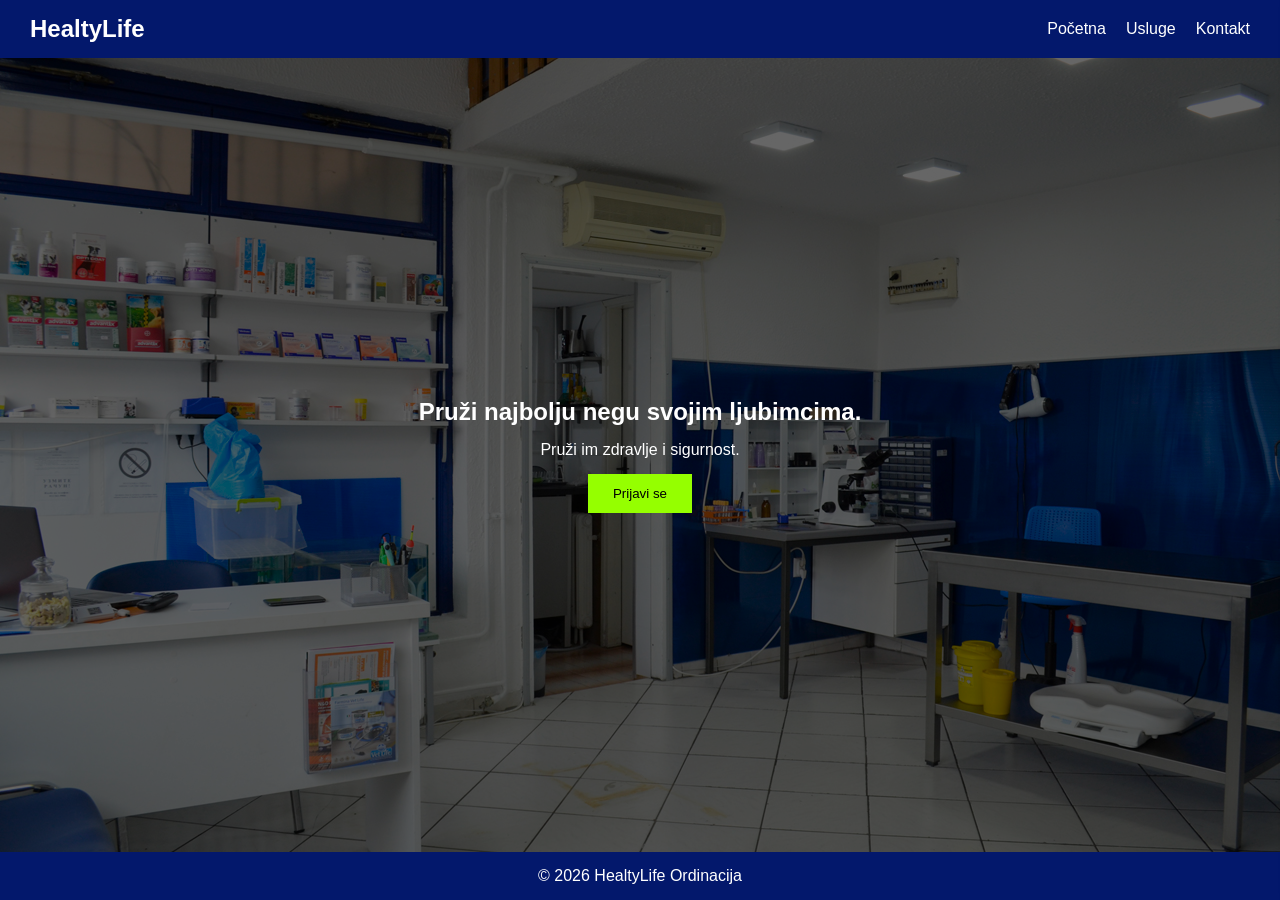
<file: index.html>
<!DOCTYPE html>
<html lang="en">

<head>
    <meta charset="UTF-8">
    <meta name="viewport" content="width=device-width, initial-scale=1.0">
    <title>HealtyLife Ordinacija</title>
    <link rel="stylesheet" href="style.css">
</head>

<body>
    <!-- NAV -->
    <nav>
        <h1>HealtyLife</h1>
        <ul>
            <li><a href="index.html">Početna</a></li>
            <li><a href="usluge.html">Usluge</a></li>
            <li><a href="kontakt.html">Kontakt</a></li>
        </ul>
    </nav>

    <main>
        <!-- HERO -->
        <header>
            <div class="overlay">
                <h2>Pruži najbolju negu svojim ljubimcima.</h2>
                <p>Pruži im zdravlje i sigurnost.</p>
                <button id="openForm">Prijavi se</button>
            </div>
        </header>
    </main>

    <div id="modal" class="modal">
        <div class="modal-content">

            <span id="closeModal">&times;</span>

            <h2>Prijava</h2>

            <form>
                <input type="text" placeholder="Ime" required>
                <input type="email" placeholder="Email" required>
                <button type="submit">Pošalji</button>
            </form>

        </div>
    </div>

    <div id="sidebar" class="sidebar">

        <span id="closeSidebar">&times;</span>

        <h2>Prijava</h2>

        <form>
            <input type="text" placeholder="Ime" required>
            <input type="email" placeholder="Email" required>
            <button type="submit">Pošalji</button>
        </form>

    </div>

    <!-- FOOTER -->
    <footer>
        <p>© 2026 HealtyLife Ordinacija</p>
    </footer>

    <script>        
        const openBtn = document.getElementById("openForm");
        const sidebar = document.getElementById("sidebar");
        const closeBtn = document.getElementById("closeSidebar");

        // otvori sidebar
        openBtn.onclick = function () {
            sidebar.classList.add("active");
        }

        // zatvori sidebar
        closeBtn.onclick = function () {
            sidebar.classList.remove("active");
        }
    </script>
</body>

</html>
</file>
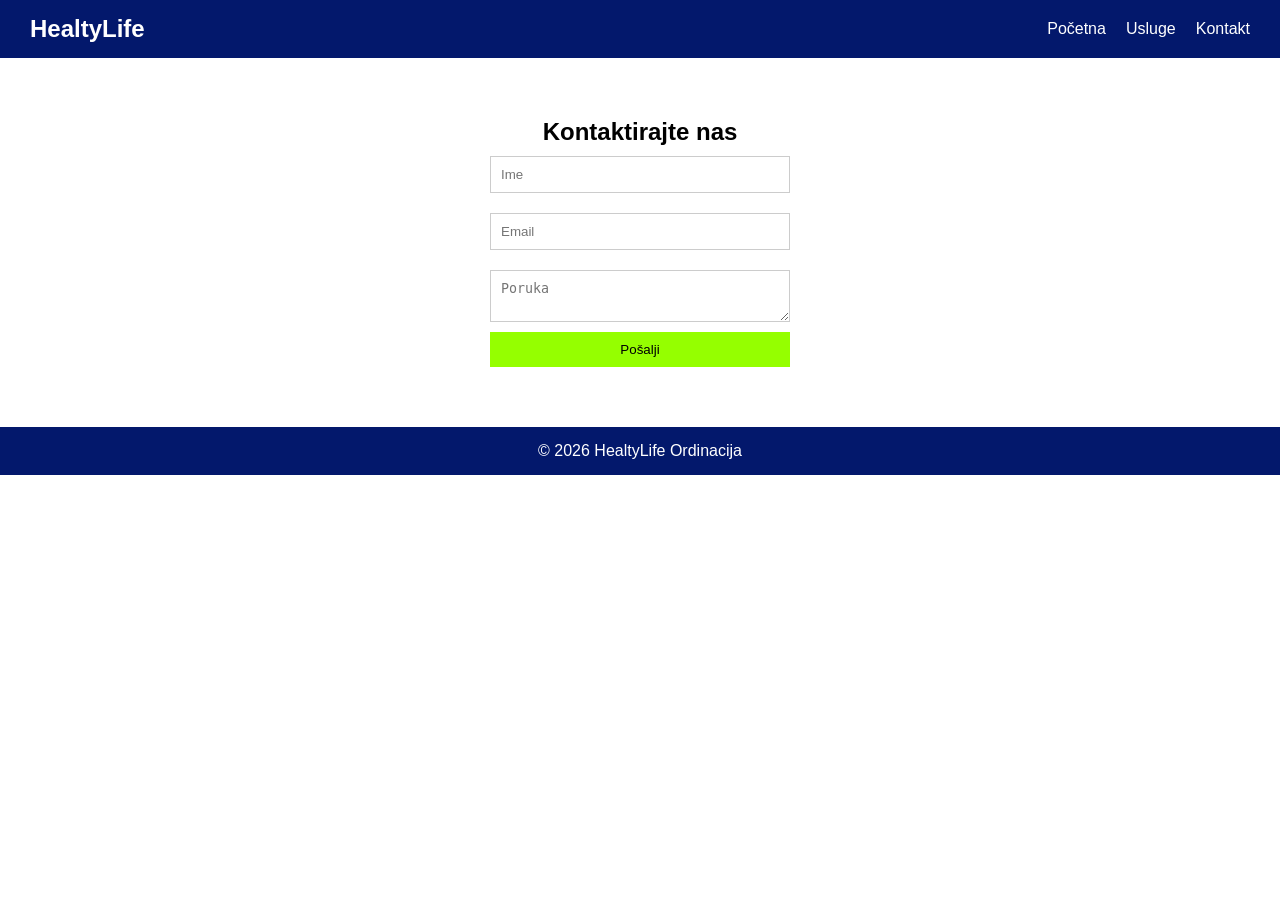
<file: kontakt.html>
<!DOCTYPE html>
<html lang="en">

<head>
    <meta charset="UTF-8">
    <meta name="viewport" content="width=device-width, initial-scale=1.0">
    <title>HealtyLife Ordinacija</title>
    <link rel="stylesheet" href="style.css">    
</head>

<body>

    <!-- NAV -->
    <nav>
        <h1>HealtyLife</h1>
        <ul>
            <li><a href="index.html">Početna</a></li>
            <li><a href="usluge.html">Usluge</a></li>
            <li><a href="kontakt.html">Kontakt</a></li>
        </ul>
    </nav>
    
    <!-- KONTAKT -->
    <section id="kontakt">
        <h2>Kontaktirajte nas</h2>

        <form>
            <input type="text" placeholder="Ime" required>
            <input type="email" placeholder="Email" required>
            <textarea placeholder="Poruka"></textarea>
            <button type="submit">Pošalji</button>
        </form>
    </section>

    <!-- FOOTER -->
    <footer>
        <p>© 2026 HealtyLife Ordinacija</p>
    </footer>

</body>

</html>
</file>
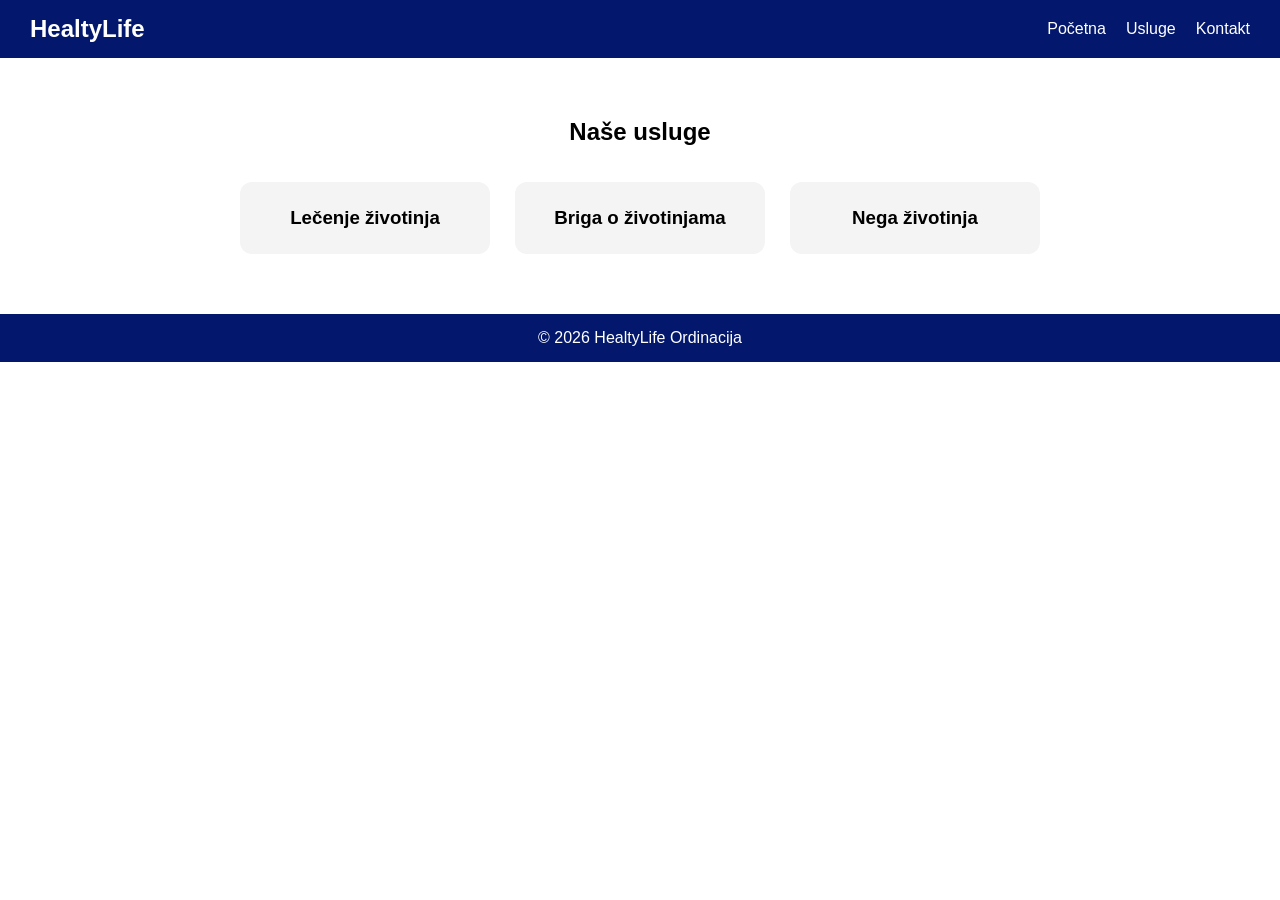
<file: usluge.html>
<!DOCTYPE html>
<html lang="en">

<head>
    <meta charset="UTF-8">
    <meta name="viewport" content="width=device-width, initial-scale=1.0">
    <title>HealtyLife Ordinacija</title>
    <link rel="stylesheet" href="style.css">
</head>

<body>

    <!-- NAV -->
    <nav>
        <h1>HealtyLife</h1>
        <ul>
            <li><a href="index.html">Početna</a></li>
            <li><a href="usluge.html">Usluge</a></li>
            <li><a href="kontakt.html">Kontakt</a></li>
        </ul>
    </nav>
    
    <!-- USLUGE -->
    <section id="usluge">
        <h2>Naše usluge</h2>
        <br><br>

        <div class="cards">
            <div class="card">
                <h3>Lečenje životinja</h3>
            </div>

            <div class="card">
                <h3>Briga o životinjama</h3>
            </div>

            <div class="card">
                <h3>Nega životinja</h3>
            </div>
        </div>
    </section>   

    <!-- FOOTER -->
    <footer>
        <p>© 2026 HealtyLife Ordinacija</p>
    </footer>

</body>

</html>
</file>
<file: style.css>
/* RESET */
* {
    margin: 0;
    padding: 0;
    box-sizing: border-box;
}

/* OSNOVA */
body {
    font-family: 'Segoe UI', Tahoma, Geneva, Verdana, sans-serif;

    display: flex;
    flex-direction: column;
    min-height: 100vh;
}

/* MAIN */
main {
    flex: 1;
    display: flex;
    flex-direction: column;
}

/* NAV */
nav {
    display: flex;
    justify-content: space-between;
    align-items: center;
    background: #03186c;
    color: white;
    padding: 15px 30px;
}

nav ul {
    list-style: none;
    display: flex;
    gap: 20px;
}

nav a {
    color: white;
    text-decoration: none;
    transition: 0.3s;
}

nav a:hover {
    color: rgb(200, 255, 0);
}

/* HERO (background slika) */
header {
    flex: 1;
    background: url("Slike/veterinar.jpg") no-repeat center/cover;
    position: relative;
}

/* OVERLAY */
.overlay {
    position: absolute;
    top: 0;
    left: 0;
    right: 0;
    bottom: 0;

    background: rgba(0, 0, 0, 0.6);

    display: flex;
    flex-direction: column;
    justify-content: center;
    align-items: center;
    gap: 15px;

    color: white;
    text-align: center;
}

/* HERO dugme */
.overlay button {
    padding: 12px 25px;
    background: rgb(149, 255, 0);
    border: none;
    cursor: pointer;
    transition: 0.3s;
}

.overlay button:hover {
    background: rgb(0, 255, 51);
    transform: scale(1.05);
}

/* SEKCIJE */
section {
    padding: 60px 20px;
    text-align: center;
}

/* KARTICE */
.cards {
    display: flex;
    justify-content: center;
    gap: 25px;
    flex-wrap: wrap;
}

.card {
    background: #f4f4f4;
    padding: 25px;
    width: 250px;
    border-radius: 12px;
    transition: 0.3s;
}

.card:hover {
    transform: translateY(-10px);
    box-shadow: 0 10px 20px rgba(0,0,0,0.2);
}

/* FORMA */
form {
    display: flex;
    flex-direction: column;
    max-width: 300px;
    margin: auto;
}

input, textarea {
    margin: 10px 0;
    padding: 10px;
    border: 1px solid #ccc;
}

form button {
    background: rgb(149, 255, 0);
    border: none;
    padding: 10px;
    cursor: pointer;
}

form button:hover {
    background: rgb(0, 255, 51);
}

/* FOOTER */
footer {
    background: #03186c;
    color: white;
    text-align: center;
    padding: 15px;
}

/* MODAL POZADINA */
.modal {
    display: none;
    position: fixed;
    top: 0;
    left: 0;
    right: 0;
    bottom: 0;

    background: rgba(0,0,0,0.7);

    justify-content: center;
    align-items: center;
}

/* SADRŽAJ MODALA */
.modal-content {
    background: white;
    padding: 30px;
    border-radius: 10px;
    width: 300px;
    text-align: center;
    position: relative;
}

/* X dugme */
#closeModal {
    position: absolute;
    top: 10px;
    right: 15px;
    cursor: pointer;
    font-size: 20px;
}

/* SIDEBAR */
.sidebar {
    position: fixed;
    top: 0;
    right: -320px; /* sakriven */
    width: 300px;
    height: 100%;

    background: #03186c;
    color: white;
    box-shadow: -5px 0 15px rgba(0,0,0,0.3);

    padding: 20px;
    transition: 0.4s;

    display: flex;
    flex-direction: column;
    gap: 15px;
}

/* kada je otvoren */
.sidebar.active {
    right: 0;
}

/* X dugme */
#closeSidebar {
    align-self: flex-end;
    cursor: pointer;
    font-size: 22px;
}

/* forma unutra */
.sidebar form {
    display: flex;
    flex-direction: column;
}

.sidebar input {
    margin: 10px 0;
    padding: 10px;
}

.sidebar button {
    background: rgb(149, 255, 0);
    border: none;
    padding: 10px;
    cursor: pointer;
}

.sidebar button:hover {
    background: rgb(0, 255, 51);
}

/* 📱 RESPONSIVE */
@media (max-width: 768px) {

    nav {
        flex-direction: column;
        gap: 10px;
    }

    .cards {
        flex-direction: column;
        align-items: center;
    }
}
</file>
